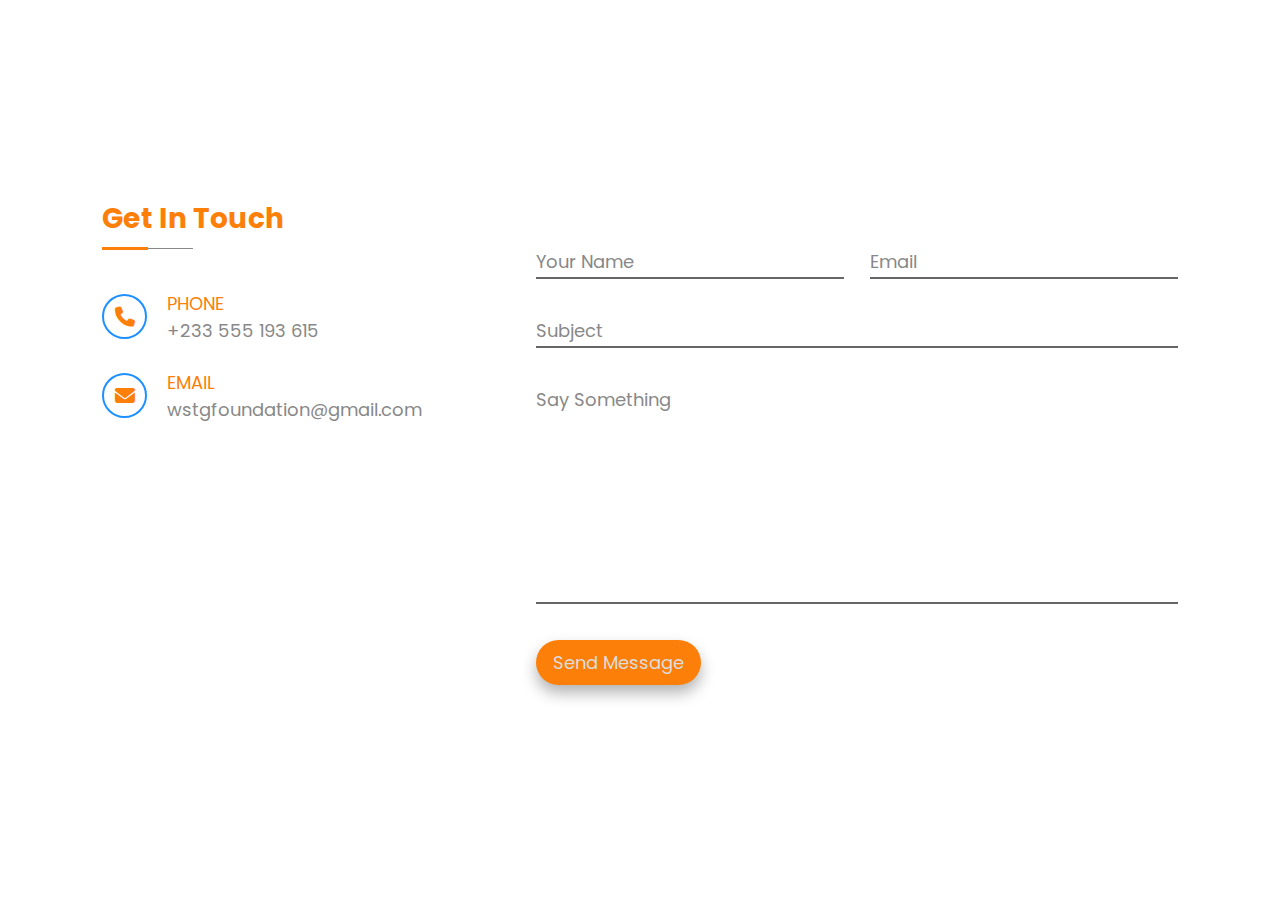
<file: Contact.html>
<!DOCTYPE html>
<html>
<head>
	<!-- *******  Link To CSS Style Sheet  ******* -->
	<link rel="stylesheet" type="text/css" href="stylec.css">

	<!-- *******  Font Awesome Icons Link  ******* -->
	<link rel="stylesheet" href="https://cdnjs.cloudflare.com/ajax/libs/font-awesome/6.1.1/css/all.min.css"/>

	<!-- *******  Link To Goggle Fonts  *******  -->
	<link href="https://fonts.googleapis.com/css2?family=Poppins:ital,wght@0,100;0,200;0,400;0,500;0,600;0,800;1,900&display=swap" rel="stylesheet">

	<meta name="viewport" content="width=device-width, initial-scale=1.0">
    <link rel="shortcut icon" href="wstg.jpg" type="image/x-icon">
    <link rel="icon" href="wstg.jpg" type="image/x-icon">
	<title>Contact Us</title>
</head>
<body>
	<div class="container">
		<main class="row">
			
			<!--  *******   Left Section (Column) Starts   *******  -->

			<section class="col left">
				
				<!--  *******   Title Starts   *******  -->

				<div class="contactTitle">
					<h2>Get In Touch</h2>
				</div>

				<!--  *******   Title Ends   *******  -->

				<!--  *******   Contact Info Starts   *******  -->

				<div class="contactInfo">
					
					<div class="iconGroup">
						<div class="icon">
							<i class="fa-solid fa-phone"></i>
						</div>
						<div class="details">
							<span>Phone</span>
							<span>+233 555 193 615</span>
						</div>
					</div>

					<div class="iconGroup">
						<div class="icon">
							<i class="fa-solid fa-envelope"></i>
						</div>
						<div class="details">
							<span>Email</span>
							<span>wstgfoundation@gmail.com</span>
						</div>
					</div>
				</div>

				<!--  *******   Contact Info Ends   *******  -->


			</section>

			<!--  *******   Left Section (Column) Ends   *******  -->

			<!--  *******   Right Section (Column) Starts   *******  -->

			<section class="col right">
				
				<!--  *******   Form Starts   *******  -->

				<form class="messageForm">
					
					<div class="inputGroup halfWidth">
						<input type="text" name="" required="required">
						<label>Your Name</label>
					</div>

					<div class="inputGroup halfWidth">
						<input type="email" name="" required="required">
						<label>Email</label>
					</div>

					<div class="inputGroup fullWidth">
						<input type="text" name="" required="required">
						<label>Subject</label>
					</div>

					<div class="inputGroup fullWidth">
						<textarea required="required"></textarea>
						<label>Say Something</label>
					</div>

					<div class="inputGroup fullWidth">
						<button>Send Message</button>
					</div>

				</form>

				<!--  *******   Form Ends   *******  -->
			</section>

			<!--  *******   Right Section (Column) Ends   *******  -->

		</main>
	</div>
</body>
</html>
</file>
<file: stylec.css>
*{
	margin: 0;
	padding: 0;
	box-sizing: border-box;
	font-family: 'Poppins', sans-serif;
}
body{
	width: 100%;
	min-height: 100vh;
	background-color:white;
	color: white;
}
.container{
	width: 100%;
	min-height: 100vh;
	display: flex;
	justify-content: center;
	align-items: center;
	padding: 30px 8%;
}
.container .row{
	display: flex;
	justify-content: space-between;
	width: 100%;
	max-width: 1100px;
}
.row section.col{
	display: flex;
	flex-direction: column;
}
.row section.left{
	flex-basis: 35%;
	min-width: 320px;
	margin-right: 60px;
}
.row section.right{
	flex-basis: 60%;
}
section.left .contactTitle h2{
	position: relative;
	font-size: 28px;
	color:#fc7f09;
	display: inline-block;
	margin-bottom: 25px;
}
section.left .contactTitle h2::before{
	content: '';
	position: absolute;
	width: 50%;
	height: 1px;
	background-color: #888;
	top: 120%;
	left: 0;
}
section.left .contactTitle h2::after{
	content: '';
	position: absolute;
	width: 25%;
	height: 3px;
	background-color:#fc7f09;
	top: calc(120% - 1px);
	left: 0;
}
section.left .contactTitle p{
	font-size: 17px;
	color: #fc7f09;
	letter-spacing: 1px;
	line-height: 1.2;
	padding-bottom: 22px;
}
section.left .contactInfo{
	margin-bottom: 16px;
}
.contactInfo .iconGroup{
	display: flex;
	align-items: center;
	margin: 25px 0px;
}
.iconGroup .icon{
	width: 45px;
	height: 45px;
	border: 2px solid dodgerblue;
	border-radius: 50%;
	margin-right: 20px;
	position: relative;
}
.iconGroup .icon i{
	font-size: 20px;
	color:#fc7f09;
	position: absolute;
	top: 50%;
	left: 50%;
	transform: translate(-50%, -50%);
}
.iconGroup .details span{
	display: block;
	color: #888;
	font-size: 18px;
}
.iconGroup .details span:nth-child(1){
	text-transform: uppercase;
	color:#fc7f09;
}
section.left .socialMedia{
	display: flex;
	justify-content: flex-start;
	align-items: center;
	flex-wrap: wrap;
	margin: 22px 0px 20px;
}
.socialMedia a{
	width: 35px;
	height: 35px;
	text-decoration: none;
	text-align: center;
	margin-right: 15px;
	border-radius: 5px;
	background-color: dodgerblue;
	transition: 0.4s;
}
.socialMedia a i{
	color: #ddd;
	font-size: 18px;
	line-height: 35px;
	border: 1px solid transparent;
	transition-delay: 0.4s;
}
.socialMedia a:hover{
	transform: translateY(-5px);
	background-color: #2e2e2e;
	color:#fc7f09;
	border: 1px solid #fc7f09;
}
.socialMedia a:hover i{
	color:#fc7f09;
}

/* Code for the right section (column) */

.row section.right .messageForm{
	display: flex;
	justify-content: space-between;
	flex-wrap: wrap;
	padding-top: 30px;
}
.row section.right .inputGroup{
	margin: 18px 0px;
	position: relative;
}
.messageForm .halfWidth{
	flex-basis: 48%;
}
.messageForm .fullWidth{
	flex-basis: 100%;
}
.messageForm input, .messageForm textarea{
	width: 100%;
	font-size: 18px;
	padding: 2px 0px;
	color: #ddd;
	border: none;
	border-bottom: 2px solid #666;
	outline: none;
}
.messageForm textarea{
	resize: none;
	height: 220px;
	display: block;
}
textarea::-webkit-scrollbar{
	width: 5px;
}
textarea::-webkit-scrollbar-track{
	background-color: #1e1e1e;
	border-radius: 15px;
}
textarea::-webkit-scrollbar-thumb{
	background-color: dodgerblue;
	border-radius: 15px;
}
.inputGroup label{
	position: absolute;
	left: 0;
	bottom: 4px;
	color: #888;
	font-size: 18px;
	transition: 0.4s;
	pointer-events: none;
}
.inputGroup:nth-child(4) label{
	top: 2px;
}
.inputGroup input:focus ~ label, .inputGroup textarea:focus ~ label,
.inputGroup input:valid ~ label, .inputGroup textarea:valid ~ label
{
	transform: translateY(-30px);
	font-size: 16px;
}
.inputGroup button{
	padding: 8px 16px;
	font-size: 18px;
	background-color:#fc7f09;
	color: #ddd;
	border: 1px solid transparent;
	border-radius: 25px;
	outline: none;
	cursor: pointer;
	box-shadow: 0px 8px 15px rgba(0, 0, 0, 0.3);
	transition: 0.4s;
}
.inputGroup button:hover{
	background-color:blanchedalmond;
	color: dodgerblue;
	box-shadow: 0px 0px 15px rgba(0, 0, 0, 0.3);
	border: 1px solid #fc7f09;
}
@media(max-width: 1100px){
	.messageForm .halfWidth{
		flex-basis: 100%;
	}
}
@media(max-width: 900px){
	.container .row{
		flex-wrap: wrap;
	}
	.row section.left, .row section.right{
		flex-basis: 100%;
		margin: 0px;
	}
}
</file>
